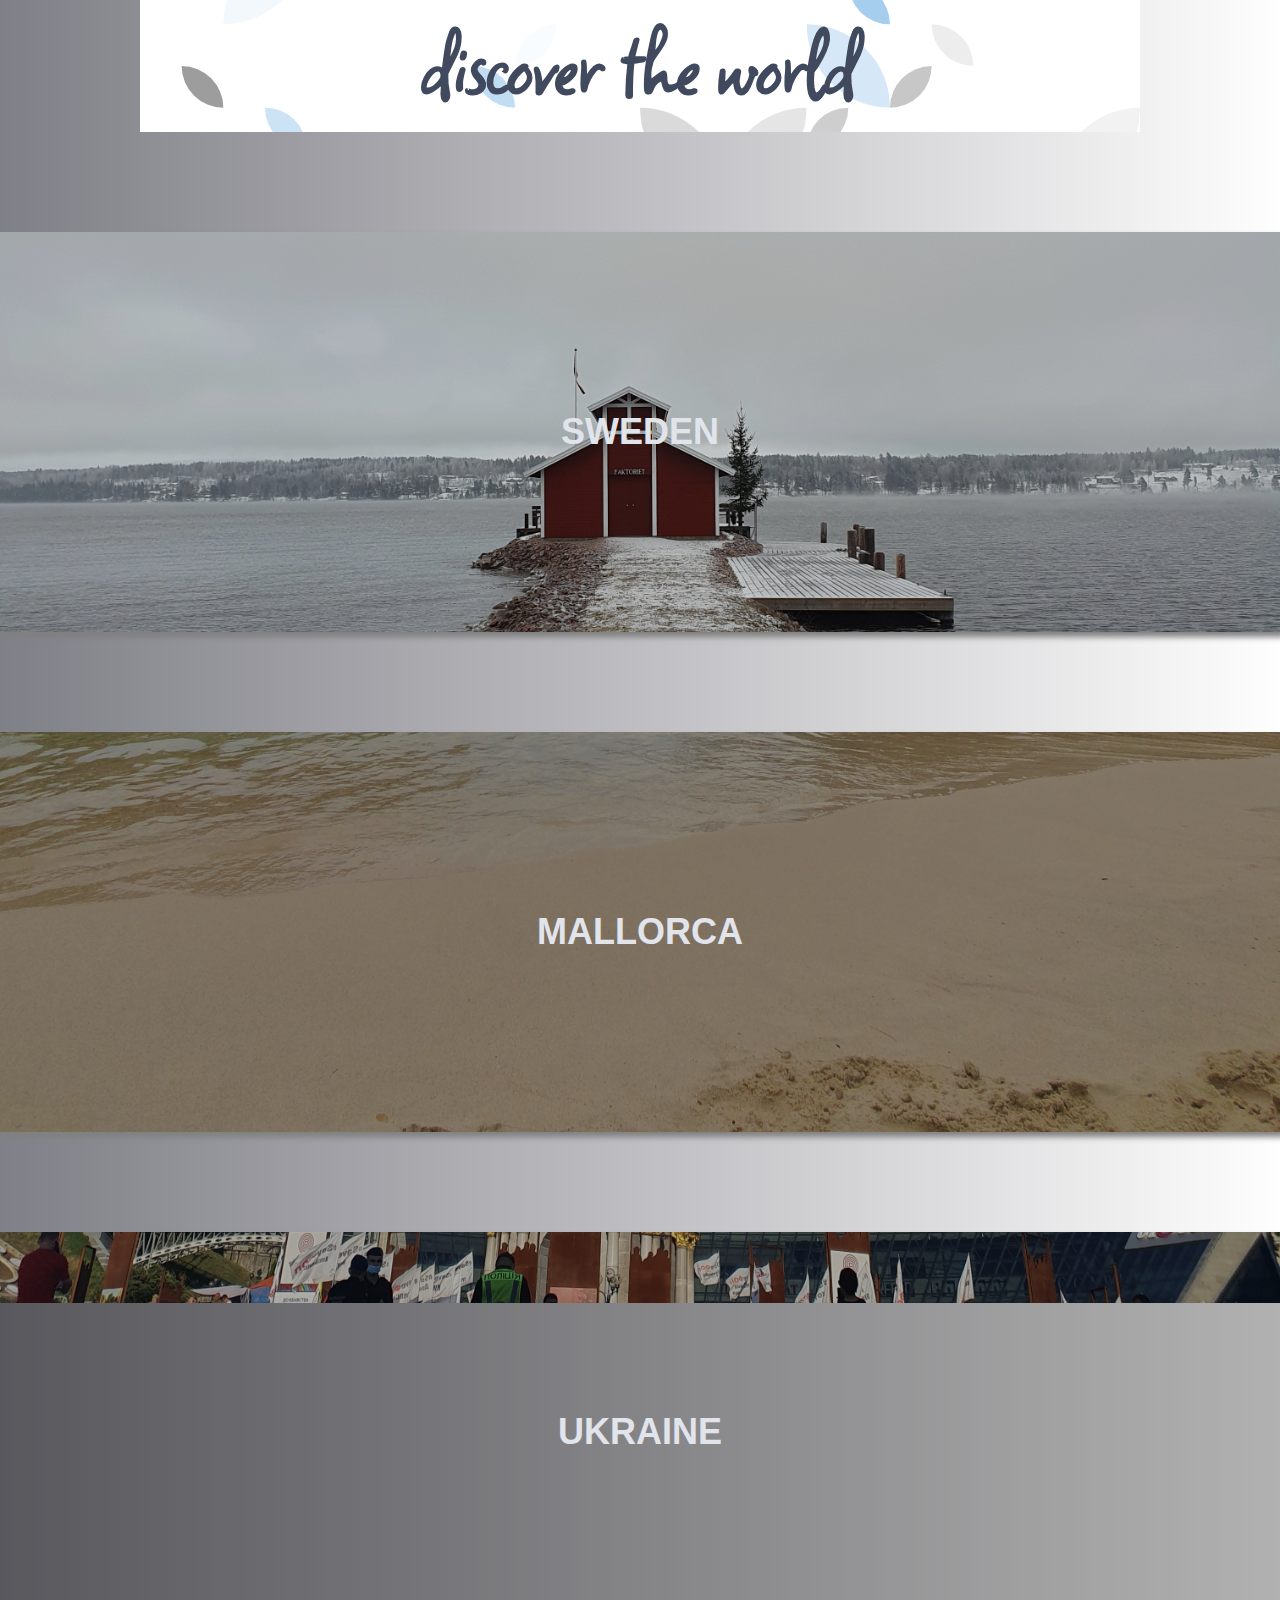
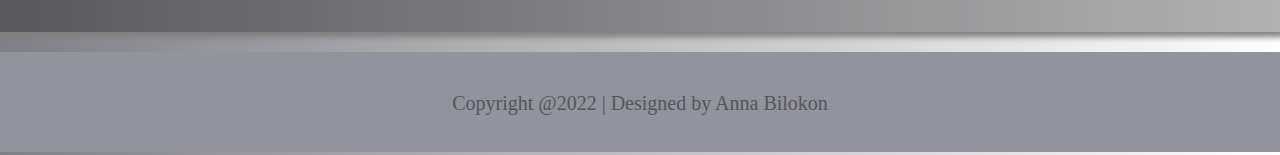
<file: index.html>
<!DOCTYPE html>
<html>
<head>
	<meta charset="utf-8">
	<meta name="viewport" content="width=device-width, initial-scale=1">
	<title></title>
	<link rel="stylesheet" type="text/css" href="style.css">
	<link rel="preconnect" href="https://fonts.googleapis.com">
<link rel="preconnect" href="https://fonts.gstatic.com" crossorigin>
<link href="https://fonts.googleapis.com/css2?family=Square+Peg&display=swap" rel="stylesheet">
</head>
<body>
	<header>
		<h1>discover the world</h1>
	</header>
	
<section>
	<div>
		<a href="sweden.html">
		<div class="box sweden">
			<h1 class="country-title">
				SWEDEN
			</h1>
		</div>
		</a>
		<a href="mallorca.html">
			<div class="box mallorca">
			<h1 class="country-title">
				MALLORCA
			</h1>
		</div>
			</a>
			<a href="ukraine.html">
		<div class="box ukraine">
			<h1 class="country-title">
				UKRAINE
			</h1>
		</div>
		</a>
	</div>
</section>
<footer class="footer">
	<p> Copyright @2022 | Designed by Anna Bilokon</p>
</footer>
</body>
</html>
</file>
<file: style.css>
body {
margin: 0;
background: linear-gradient(to right, #7f7f87, #FEFEFE);
}

header {
background: url(images/fon.png) no-repeat center center; 
}

h1 {
font-family: 'Square Peg', cursive;
font-size: 100px;
color: #40495D;
text-align: center;
margin: 0 0 30px 0;
}
img {
	width: 300px;
	height: 370px;
	margin: 20px;
	box-shadow:  5px 5px 6px grey;;
}
img:hover {
	transition: all 1s;
	transform: scale(1.2);
}
.sweden:before {
  content: "";
  position: absolute;
  width: 100%;
  height: 100%;
  background: rgba(0, 0, 0, 0.1);
}
.sweden {
	width: 100%;
	height: 400px;
background: url(images/sweden/1.jpg) no-repeat center center; 
  background-size: cover;
  background-attachment: fixed;
  position: relative;
  transition: all 1s;
box-shadow: 5px 5px 6px grey;
}
.box:hover{
	  transform: scale(1.1);
  }
.country-title {

display: flex;
  flex-direction: column;
  justify-content: center;
  height: 100%;
  width: 100%;
  color: white;
  position: relative;
  	font-family: arial;
	font-size: 36px;
	color: #E2E4EB;
	align-items: center;
	margin: 100px 0;
}
.mallorca {
	width: 100%;
	height: 400px;
background: url(images/mallorca/5.jpg) no-repeat center center; 
  background-size: cover;
  background-attachment: fixed;
  position: relative;
  transition: all 1s;
box-shadow: 5px 5px 6px grey;
}
.mallorca:before {
  content: "";
  position: absolute;
  width: 100%;
  height: 100%;
  background: rgba(0, 0, 0, 0.3);
}
.ukraine {
	width: 100%;
	height: 400px;
background: url(images/ukraine/2.jpg) no-repeat center center; 
  background-size: cover;
  background-attachment: fixed;
  position: relative;
  transition: all 1s;
box-shadow: 5px 5px 6px grey;
}
.ukraine:before {
  content: "";
  position: absolute;
  width: 100%;
  height: 100%;
  background: rgba(0, 0, 0, 0.3);
}
a {
	text-decoration: none;
}
.container {
	display: flex;
	flex-direction: row;
	justify-content: center;
	align-items: center;
	flex-wrap: wrap;
}
.title {
	font-family: 'Oooh Baby', cursive;
	font-size: 70px;
	text-align: center;
	margin: 0 0 50px 0;
	padding: 0 0 50px 0;
}

/*BUTTON*/
.button-51 {
  background-color: transparent;
  border: 1px solid #266DB6;
  box-sizing: border-box;
  color: #00132C;
  font-family: "Avenir Next LT W01 Bold",sans-serif;
  font-size: 16px;
  font-weight: 700;
  line-height: 24px;
  padding: 16px 23px;
  position: relative;
  text-decoration: none;
  user-select: none;
  -webkit-user-select: none;
  touch-action: manipulation;
  margin: 30px 0 0 30px;
}

.button-51:hover,
.button-51:active {
  outline: 0;
}

.button-51:hover {
  background-color: transparent;
  cursor: pointer;
}

.button-51:before {
  background-color: #D5EDF6;
  content: "";
  height: calc(100% + 3px);
  position: absolute;
  right: -7px;
  top: -9px;
  transition: background-color 300ms ease-in;
  width: 100%;
  z-index: -1;
}

.button-51:hover:before {
  background-color: #92cae0;
}

@media (min-width: 768px) {
  .button-51 {
    padding: 16px 32px;
  }
}

.footer {
	background-color: #91949c;
	width: 100%;
	height: 100px;
}
.footer p {
	font-size: 20px;
	font-family: font-family: 'Open Sans', sans-serif;
	text-align: center;
	padding: 40px 0;
	color: #54565c;

}
</file>
